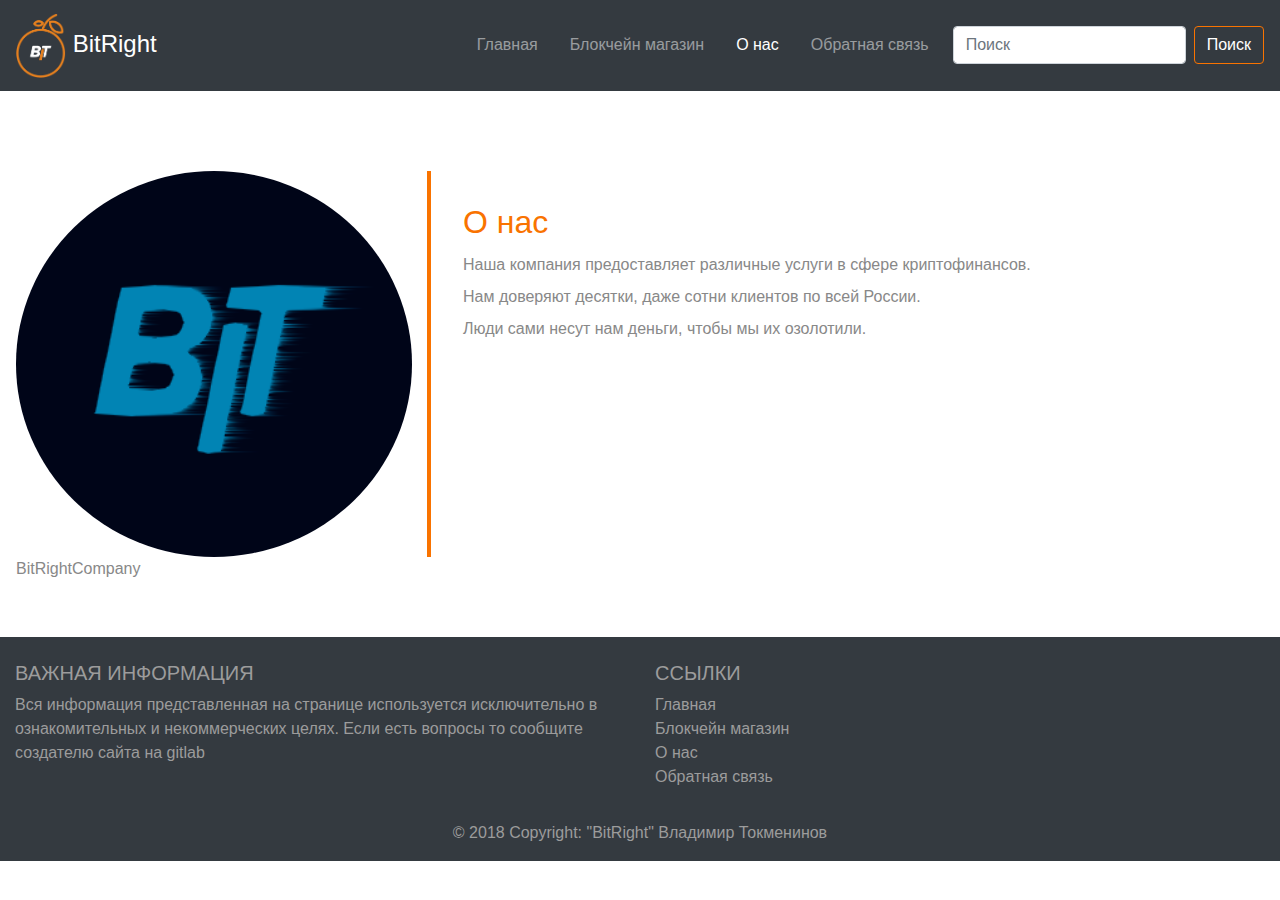
<file: aboutcompany.html>
<!DOCTYPE html>
<html lang="ru">

	<head>
		<meta charset="UTF-8" />
		<title> BitRight : о нас </title>

		<meta name="viewport" content="width=device-width, initial-scale=1">
		<link rel="stylesheet" type="text/css" href="style.css">
		<link rel="stylesheet" href="https://stackpath.bootstrapcdn.com/bootstrap/4.3.1/css/bootstrap.min.css" integrity="sha384-ggOyR0iXCbMQv3Xipma34MD+dH/1fQ784/j6cY/iJTQUOhcWr7x9JvoRxT2MZw1T" crossorigin="anonymous">
		<script src="https://stackpath.bootstrapcdn.com/bootstrap/4.3.1/js/bootstrap.min.js" integrity="sha384-JjSmVgyd0p3pXB1rRibZUAYoIIy6OrQ6VrjIEaFf/nJGzIxFDsf4x0xIM+B07jRM" crossorigin="anonymous"></script>
	</head>

	<body>
		<nav class="navbar navbar-expand navbar-dark bg-dark flex-column flex-md-row bd-navbar">
			<a class="navbar-brand" href="aboutcompany.html">
			<img src="images/noun_orange_868656.png" width="50" alt="Описание картинки"/>
			BitRight
			</a>
			<div class="navbar-nav-scroll collapse navbar-collapse">
			    <ul class="navbar-nav bd-navbar-nav flex-row">
			      <li>
			        <a class="nav-link" href="index.html">Главная </a>
			      </li>
			      <li>
			      	<a class="nav-link" href="blockchainshop.html">Блокчейн магазин</a>
			      </li>
			      <li class="active">
			        <a class="nav-link" href="aboutcompany.html">О нас</a>
			      </li>
			      <li>
			        <a class="nav-link" href="phone.html">Обратная связь</a>
			      </li>
			    </ul>
			</div>
			<div class="navbar-nav flex-row ml-md-auto d-none d-md-flex">
    			<input class="form-control mr-sm-2" type="search" placeholder="Поиск" aria-label="Search">
    			<button class="bgformy btn btn-outline-light my-2 my-sm-0" type="submit">Поиск</button>
  			</div>
		</nav>
		<main>
			<div class="row about">
				<div class="col-lg-4 col-md-4 col-sm-12">
			    	<img src="images/Bitright.png" class="img-fluid" alt="BitRightCompany">
			    	<span class="text-justify">BitRightCompany</span>
			   	</div>
			   	<div class="col-lg-8 col-md-8 col-sm-12 desc">
			     	<h2>О нас</h2>
			    	<p>
				    	Наша компания предоставляет различные услуги в сфере криптофинансов.<br/>
				    	Нам доверяют десятки, даже сотни клиентов по всей России.<br/>
				    	Люди сами несут нам деньги, чтобы мы их озолотили.
			    	</p>
			   	</div>
			</div>
		</main>
		<footer class="page-footer bg-dark font-small pt-4">
			<div class="container-fluid text-center text-md-left">
		    	<div class="row">
		    		<div class="col-md-6 mt-md-0 mt-3">
						<h5 class="text-uppercase">Важная информация</h5>
		        		<p>Вся информация представленная на странице используется исключительно в ознакомительных и некоммерческих целях. Если есть вопросы то сообщите создателю сайта на gitlab </p>
		      		</div>
					<hr class="clearfix w-100 d-md-none pb-3">
		      		<div class="col-md-3 mb-md-0 mb-3">
		        		<h5 class="text-uppercase">Ссылки</h5>
				        <ul class="list-unstyled">
				          <li>
				            <a class="footerhp" href="index.html">Главная</a>
				          </li>
				          <li>
				            <a class="footerhp" href="blockchainshop.html">Блокчейн магазин</a>
				          </li>
				          <li>
				            <a class="footerhp" href="aboutcompany.html">О нас</a>
				          </li>
				          <li>
				            <a class="footerhp" href="phone.html">Обратная связь</a>
				          </li>
				        </ul>
		      		</div>
			    </div>
			</div> 
			<div class="footer-copyright text-center py-3">© 2018 Copyright:
				<a class="footerhp" href="#">"BitRight" Владимир Токменинов</a>
			</div> 
		</footer>
	</body>
</html>
</file>
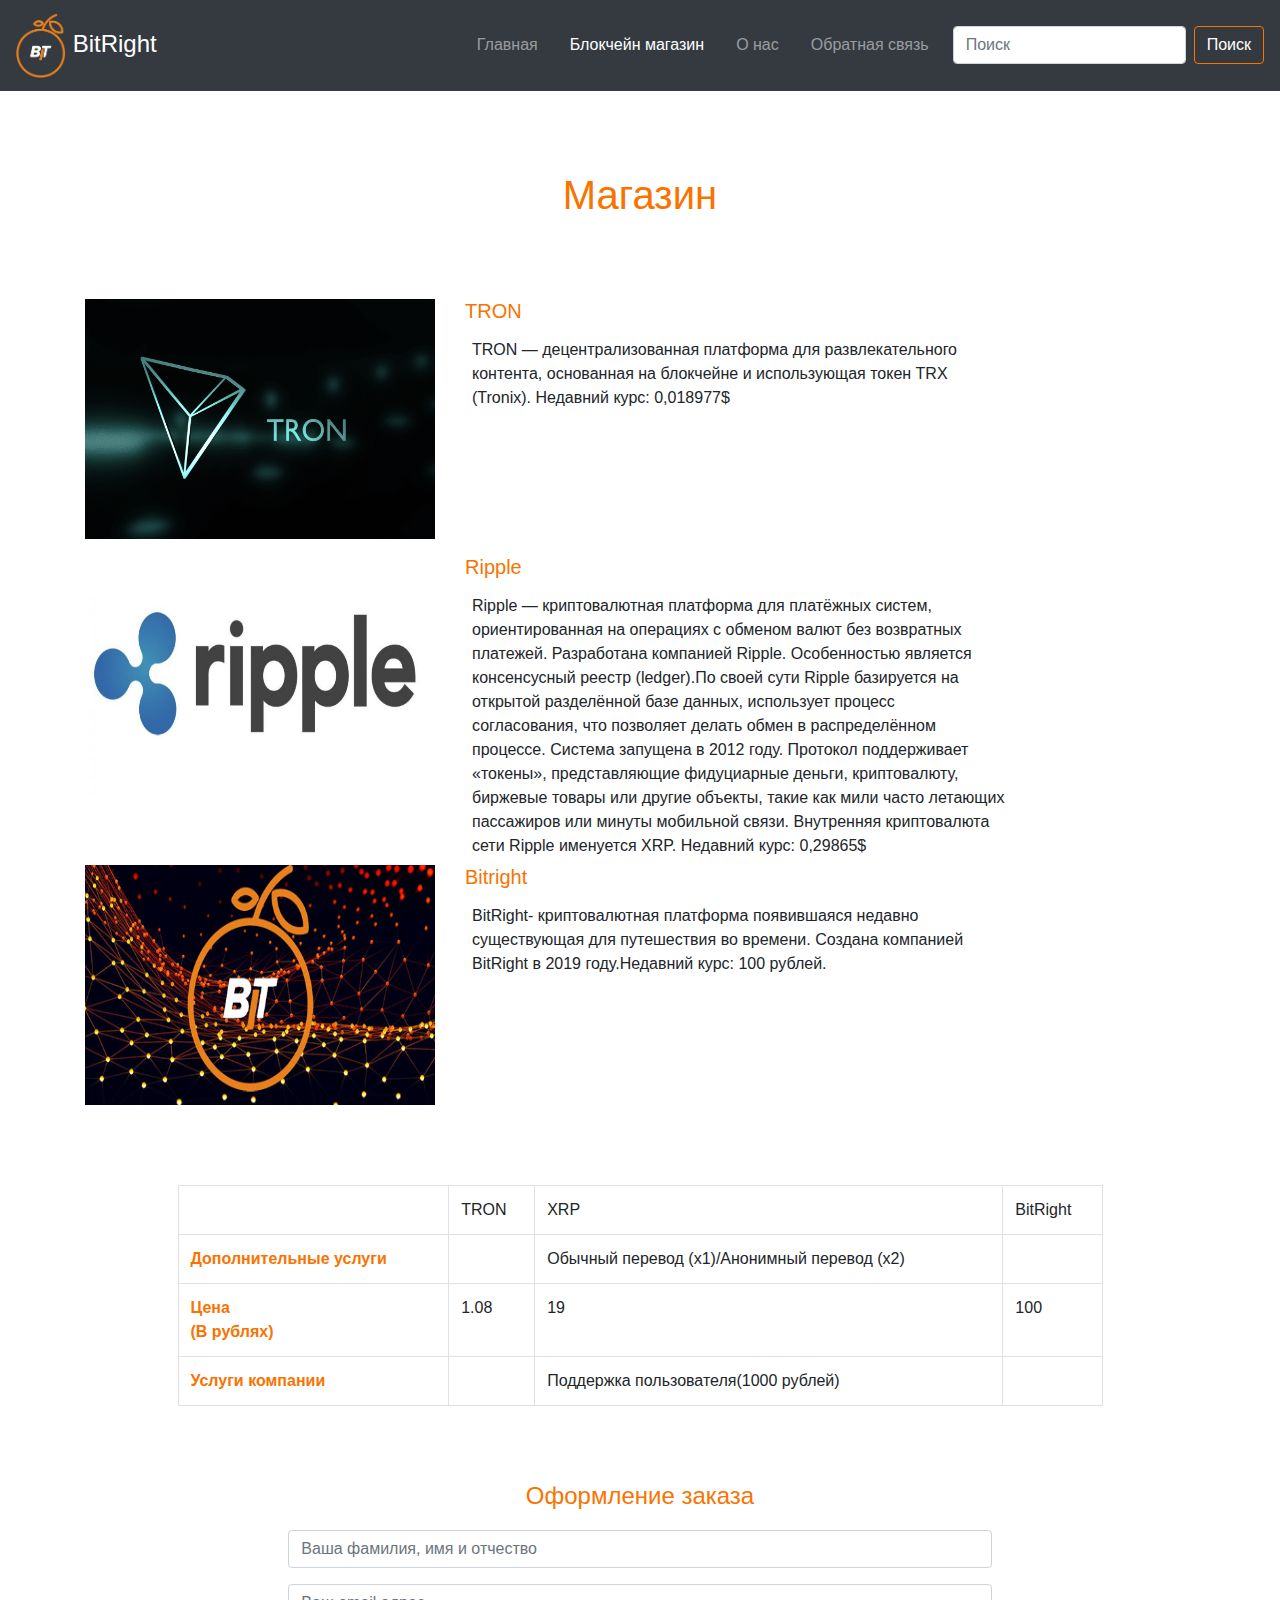
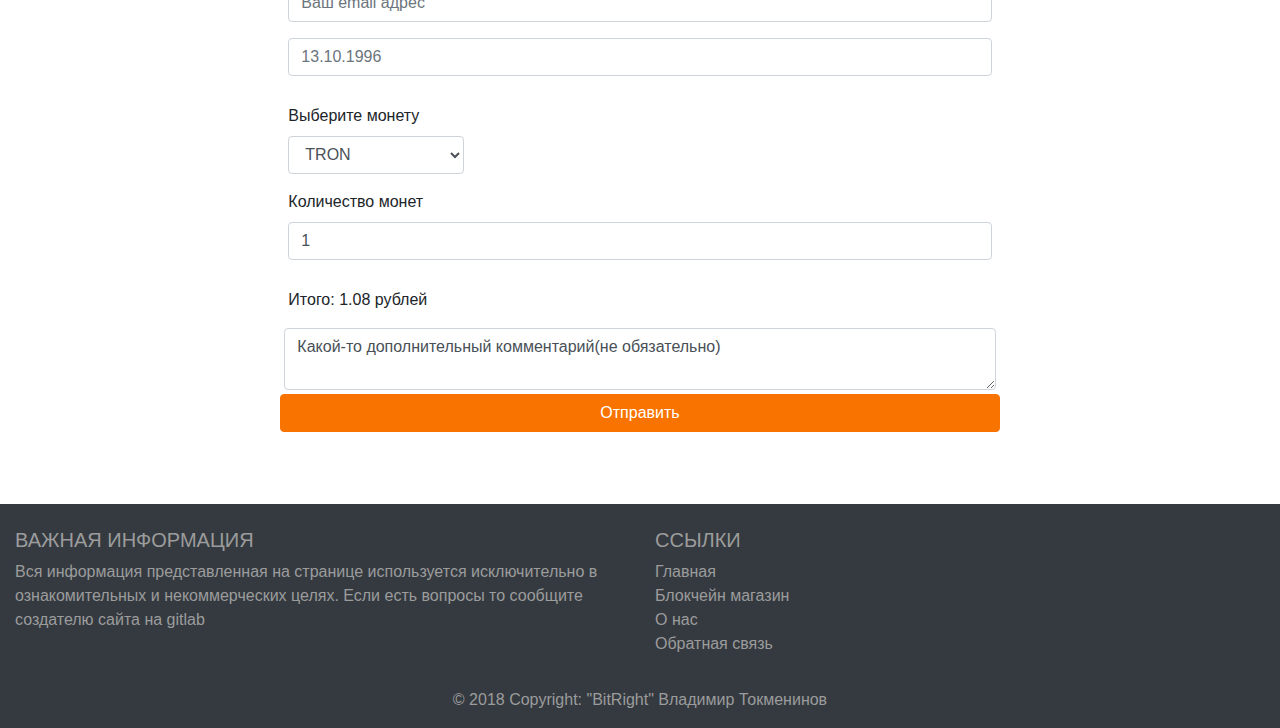
<file: blockchainshop.html>
<!DOCTYPE html>
<html lang="ru">

	<head>
		<meta charset="UTF-8" />
		<title>BitRight: Магазин </title>
		<meta name="viewport" content="width=device-width, initial-scale=1"/>
		<meta name="title" content="Купить BitRight TRON XRP" />
		<meta name="description" content="Официальный сайт BitRight предлагает купить криптовалюту BitRight напрямую со скидкой.">

		<link rel="stylesheet" href="https://stackpath.bootstrapcdn.com/bootstrap/4.3.1/css/bootstrap.min.css" integrity="sha384-ggOyR0iXCbMQv3Xipma34MD+dH/1fQ784/j6cY/iJTQUOhcWr7x9JvoRxT2MZw1T" crossorigin="anonymous">
		<script src="https://stackpath.bootstrapcdn.com/bootstrap/4.3.1/js/bootstrap.min.js" integrity="sha384-JjSmVgyd0p3pXB1rRibZUAYoIIy6OrQ6VrjIEaFf/nJGzIxFDsf4x0xIM+B07jRM" crossorigin="anonymous"></script>
		<link rel="stylesheet" type="text/css" href="style.css">
		<script src="scripts.js"></script>
	</head>

	<body onload="change();calculate()">
		<nav class="navbar navbar-expand navbar-dark bg-dark flex-column flex-md-row bd-navbar">
			<a class="navbar-brand" href="aboutcompany.html">
			<img src="images/noun_orange_868656.png" width="50" alt="Описание картинки"/>
			BitRight
			</a>
			<div class="navbar-nav-scroll collapse navbar-collapse">
			    <ul class="navbar-nav  bd-navbar-nav flex-row">
			      <li>
			        <a class="nav-link" href="index.html">Главная </a>
			      </li>
			      <li class="active">
			      	<a class="nav-link" href="blockchainshop.html">Блокчейн магазин</a>
			      </li>
			      <li>
			        <a class="nav-link" href="aboutcompany.html">О нас</a>
			      </li>
			      <li>
			        <a class="nav-link" href="phone.html">Обратная связь</a>
			      </li>
			    </ul>
			</div>
			<div class="navbar-nav flex-row ml-md-auto d-none d-md-flex">
    			<input class="form-control mr-sm-2" type="search" placeholder="Поиск" aria-label="Search">
    			<button class="bgformy btn btn-outline-light my-2 my-sm-0" type="submit">Поиск</button>
  			</div>
		</nav>
		<main>
			<div class="shop">
				<h1 class="text-center">Магазин</h1>
				<div class="container">
					<div class="flex-column">
						<div class="row">
					   		<div class="col-lg-4 col-md-4 col-sm-12">
					    		<img src="images/TRON.png" class="img-fluid" alt="TRON">
					   		</div>
					   		<div class="col-lg-6 col-md-6 col-sm-12">
					   			<h5>TRON</h5>
					   			<p>	TRON — децентрализованная платформа для развлекательного контента, основанная на блокчейне и использующая токен TRX (Tronix). Недавний курс: 0,018977$ </p>
					   		</div>
				   		</div>
				   		<div class="row">
				   			<div class="col-lg-4 col-md-4 col-sm-12">
					    		<img src="images/XRP.jpg" class="img-fluid" alt="XRP">
				   			</div>
				   			<div class="col-lg-6 col-md-6 col-sm-12">
					   			<h5>Ripple</h5>
					   			<p>	Ripple — криптовалютная платформа для платёжных систем, ориентированная на операциях с обменом валют без возвратных платежей. Разработана компанией Ripple. Особенностью является консенсусный реестр (ledger).По своей сути Ripple базируется на открытой разделённой базе данных, использует процесс согласования, что позволяет делать обмен в распределённом процессе. Система запущена в 2012 году. Протокол поддерживает «токены», представляющие фидуциарные деньги, криптовалюту, биржевые товары или другие объекты, такие как мили часто летающих пассажиров или минуты мобильной связи. Внутренняя криптовалюта сети Ripple именуется XRP. Недавний курс: 0,29865$</p>
					   		</div>
					   	</div>
						<div class="row">
					   		<div class="col-lg-4 col-md-4 col-sm-12">
					    		<img src="images/BitRight.jpg" class="img-fluid" alt="BitRight">
					  		</div>
					  		<div class="col-lg-6 col-md-6 col-sm-12">
						   			<h5>Bitright</h5>
						   			<p>	BitRight- криптовалютная платформа появившаяся недавно существующая для путешествия во времени. Создана компанией BitRight в 2019 году.Недавний курс: 100 рублей.</p>
						   	</div>
				   		</div>
					</div>
				</div>
			</div>
			<div class="container table-responsive">
				<table class="table table-hover table-bordered col-lg-10 col-md-10 col-sm-12 extra" id="InformationList">
					<thead>
					</thead>
					<tbody>
						<tr>
							<th scope="row" ></th>
							<td>TRON</td>
							<td>XRP</td>
							<td>BitRight</td>
						</tr>
						<tr >
							<th scope="row">Дополнительные услуги</th>
							<td></td>
							<td>Обычный перевод (x1)/Анонимный перевод (x2)</td>
							<td></td>
						</tr>
						<tr>
							<th scope="row">Цена<br/>(В рублях)</th>
							<td>1.08</td>
							<td>19</td>
							<td>100</td>
						</tr>
						<tr>
							<th scope="row">Услуги компании</th>
							<td></td>
							<td>Поддержка пользователя(1000 рублей)</td>
							<td></td>
						</tr>
					</tbody>
				</table>
		   	</div>
		   	<div class="container rounded  p-2">
				<form action="index.html" method="GET">
							<fieldset>
								<legend class="text-center">Оформление заказа</legend>
								<div class="col-lg-8 col-md-8 col-sm-12 extra">
									<div class="p-1 m-1 rounded">
	 									<div class="form-group">	
  										<input name="Name" class="form-control " placeholder="Ваша фамилия, имя и отчество">
									</div>
										<div class="form-group">	
 										<input type="email" name="email" class="form-control " placeholder="Ваш email адрес">
  									</div>
										<div class="form-group">	
  										<input name="Name" class="form-control " placeholder="13.10.1996">
	    							</div>
	    						</div>
								<div class="p-1 m-1 rounded">
    								<div class="form-group w-25">
    									<label for="Coins">Выберите монету</label>
 									 	<select name="Coins" id="Coins" class="form-control" onchange="change();calculate()">
   								 			<option value="0" selected="selected">TRON</option>
   								 			<option value="1">XRP</option>
   								 			<option value="2">BitRight</option>
 										</select>
									</div>
									<div class="form-group">
										<label for="Kol-vo">Количество монет</label>
										<input name="Kol-voCoins" id="Kol-vo" class="form-control" type="number" min="1" value="1" onchange="calculate()">
									</div>
									<div class="form-group" id="RadioPoint">
										<label>Дополнительные услуги:</label>
  										<div class="form-check">
   											<label class="form-check-label">
     										<input 
     											onchange="calculate()"
     											type="radio" 
     											class="form-check-input" 
     											name="Ysluga"  
     											value="1"
     											id="Ysluga1" 
     											checked="checked">
      											Обычный перевод (x1)
  	  										</label>
  										</div>
  										<div class="form-check">
   											<label class="form-check-label">
     										<input 
     											onchange="calculate()"
     											type="radio" 
     											class="form-check-input" 
     											name="Ysluga"
     											value="2" 
     											id="Ysluga2"> 
      											Анонимный перевод (x2)
    										</label>
  										</div>
									</div>
									<div class="form-check" id="CheckPoint">
   										<label class="form-check-label">
      										<input class="form-check-input" 
      										type="checkbox" 
      										id="Ysluga3" 
      										onchange="calculate()"
      										value="5" 
      										checked="checked">Поддержка пользователя <br />(1000 рублей)
      									</label>
  									</div>
  								</div>
  								<div class="p-1 m-1 rounded">
  									<label>Итого:</label>
  									<span id="sum">-</span>
  									<span> рублей</span>
  								</div>	
  								<div class="form-group m-1">
  									<textarea class="form-control">Какой-то дополнительный комментарий(не обязательно)</textarea>
								</div>
    							<button type="submit" class="btnformy btn btn-warning btn-block">Отправить</button>
							</div>
					</fieldset>
				</form>
			</div>	
		</main>
		<footer class="page-footer bg-dark font-small pt-4">
			<div class="container-fluid text-center text-md-left">
		    	<div class="row">
		    		<div class="col-md-6 mt-md-0 mt-3">
						<h5 class="text-uppercase">Важная информация</h5>
		        		<p>Вся информация представленная на странице используется исключительно в ознакомительных и некоммерческих целях. Если есть вопросы то сообщите создателю сайта на gitlab </p>
		      		</div>
					<hr class="clearfix w-100 d-md-none pb-3">
		      		<div class="col-md-3 mb-md-0 mb-3">
		        		<h5 class="text-uppercase">Ссылки</h5>
				        <ul class="list-unstyled">
				          <li>
				            <a class="footerhp" href="index.html">Главная</a>
				          </li>
				          <li>
				            <a class="footerhp" href="blockchainshop.html">Блокчейн магазин</a>
				          </li>
				          <li>
				            <a class="footerhp" href="aboutcompany.html">О нас</a>
				          </li>
				          <li>
				            <a class="footerhp" href="phone.html">Обратная связь</a>
				          </li>
				        </ul>
		      		</div>
			    </div>
			</div> 
			<div class="footer-copyright text-center py-3">© 2018 Copyright:
				<a class="footerhp" href="#">"BitRight" Владимир Токменинов</a>
			</div> 
		</footer>
	</body>
</html>
</file>
<file: style.css>
a.footerhp{
	color: #9C9C9C !important;
  	text-decoration: none;
}
a.informationblog{
	text-decoration: none;
	color: #F97300;
}
.navbar-brand{
	font-size: 18pt !important;
}
.navbar-brand:hover{
	color: #F97300 !important; 
}
.nav-link{ 
	margin-right: 1em !important;
}
.navbar-collapse{ 
	justify-content: flex-end;
}
.bgformy{
	color: #fff !important;
	border-color: #F97300 !important; 
}
.bgformy:hover{
	color: #F97300 !important;
}
.btnformy{
	color: #fff !important;
	background-color: #F97300 !important;
	border-color: #F97300 !important;
}
.btnformy:hover{
	background-color: #fff !important;
	color: #F97300 !important;
}
footer{
	color: #9C9C9C;
}
.about{
	margin: 4em 0;
	padding: 1em;
	position: relative;
}
.about h1{
	color:#F97300;
	margin: 2em;
}
.about img{
 	height: 100%;
    width: 100%;
    border-radius: 50%
}
.about span{
	display: block;
	color: #888;
	position: center;
	left: 115px;
}
.about .desc{
	padding: 2em;
	border-left:4px solid #F97300;
}
.about .desc h2{
 	color: #F97300;
}
.about .desc p{
	line-height:2;
	color:#888;
}
.blog{
	margin: 4em 0;
	position: relative; 
}
.blog h1{
	color:#F97300;
	margin: 2em; 
}
.blog .card{
 	box-shadow: 0 0 20px #ccc;
}
.blog .card img{
	width: 100%;
	height: 12em;
}
.blog .card-title{
 	color:#F97300;
}
.blog .card-body{
 	padding: 1em;
}
.contact-form{
	margin: 6em 0;
	position: relative;  
}
.contact-form h1{
	padding:2em 1px;
	color: #F97300; 
}
.contact-form .right{
 	max-width: 600px;
}
.contact-form .right .btn-secondary{
	background:  #F97300;
	color: #fff;
	border:0;
}
.contact-form .right .form-control::placeholder{
 	color: #888;
 	font-size: 16px;
}
.shop{
 	margin: 4em 0;
    position: relative; 
}
.shop h1{
 	color:#F97300;
 	margin: 2em; 
}
.shop h5{
	color:#F97300; 
}
.shop img{
  	height: 15rem;
  	width: 100%;
  	margin-bottom: 1em;
}
.shop div a{
	text-decoration: none;
}
.shop p{
	float: left;
    margin: 7px 0 7px 7px;
}
form legend{
	color:#F97300;
}
.extra{
	margin: 0 auto;
	margin-bottom: 4em;
}
.dot{
    display: inline-block;
    width: 10px;
    height: 10px;
    border-radius: 50%;
    background: #ccc;
}
.slidewrapper{
    position: absolute;
    left: 0;
    top: 0;
    height: 100px;
    margin: 0;
    padding: 0;    
}
table th{
	color:#F97300 !important; 
}
.viewport{
    width: 510px;
    height: 255px;
    overflow: hidden;
    position: relative;
}
.slide{
    width: 510px;
    height: 255px;
    float: left;
    list-style: none;
    margin: 0;
    padding: 0;
    background: #ffffff;
}
.dot.active{
    background: #999;   
}
.dot.kill{
    display: none;
}
.arrows{
	font-size: 40px;
	text-decoration: none !important;
	color: #F97300 !important;
}
@media screen and (min-width: 1000px) {
  .viewport{
    width: 1020px;
    height: 255px;
    overflow: hidden;
    position: relative;
}
.slide{
    width: 510px;
    height: 255px;
    float: left;
    list-style: none;
    margin: 0;
    padding: 0;
    background: #ffffff;
}
}
</file>
